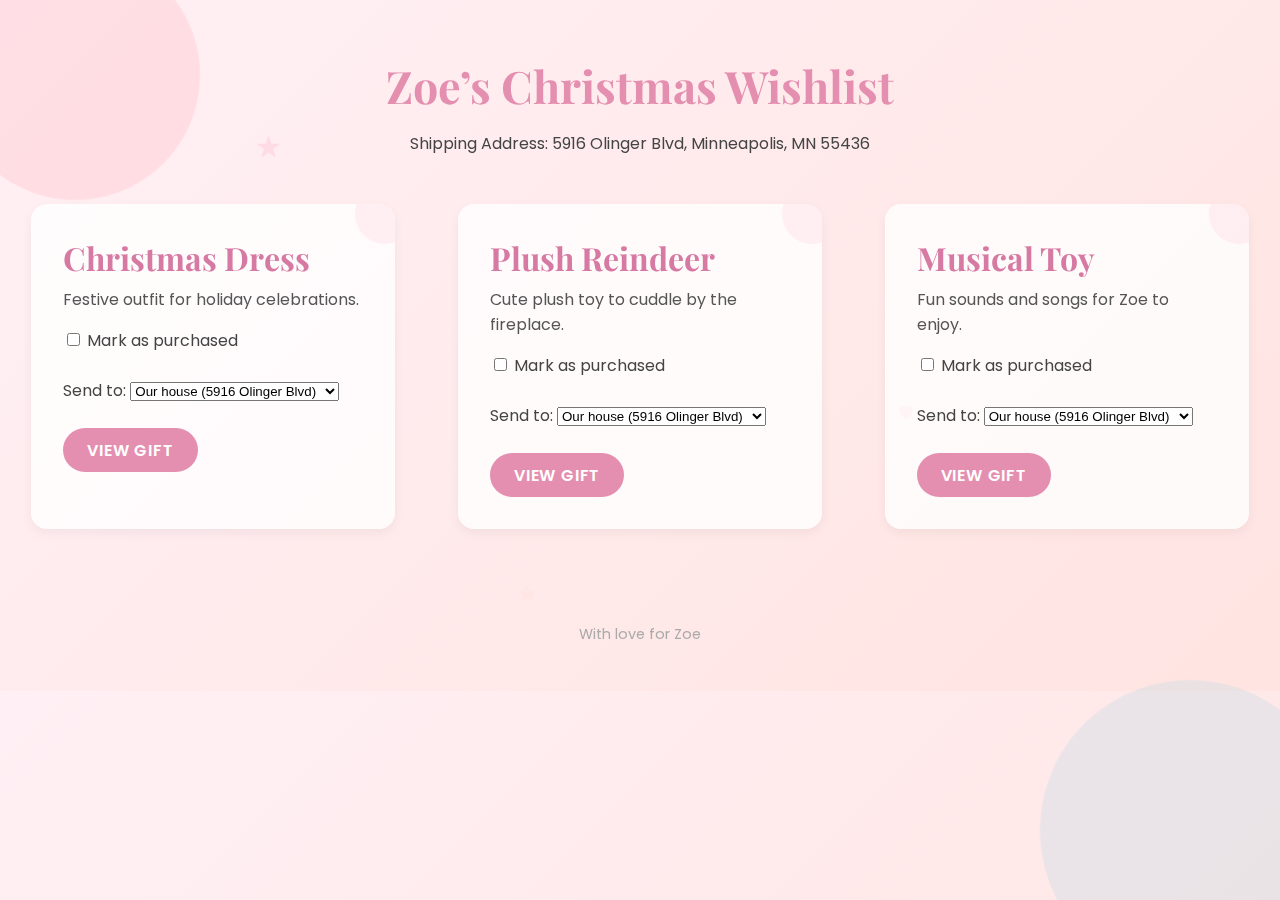
<file: christmas.html>
<!DOCTYPE html>
<html lang="en">
<head>
<meta charset="UTF-8">
<meta name="viewport" content="width=device-width, initial-scale=1">
<title>Zoe’s Christmas Wishlist</title>
<link rel="stylesheet" href="style.css">
<link href="https://fonts.googleapis.com/css2?family=Playfair+Display:ital,wght@0,400;0,700;1,400&family=Poppins:wght@300;400;600&display=swap" rel="stylesheet">
</head>
<body>

<!-- Floating shapes -->
<div class="shape star" style="top: 15%; left: 20%; width: 25px; height: 25px;"></div>
<div class="shape heart" style="top: 45%; left: 70%; width: 20px; height: 20px;"></div>
<div class="shape flower" style="top: 65%; left: 40%; width: 30px; height: 30px;"></div>

<header class="site-header">
  <h1>Zoe’s Christmas Wishlist</h1>
  <p>Shipping Address: 5916 Olinger Blvd, Minneapolis, MN 55436</p>
</header>

<main class="cards">

  <div class="card">
    <h2>Christmas Dress</h2>
    <p>Festive outfit for holiday celebrations.</p>
    <label><input type="checkbox" class="gift-check"> Mark as purchased</label><br><br>
    <label>
      Send to: 
      <select class="gift-send">
        <option value="our-house">Our house (5916 Olinger Blvd)</option>
        <option value="their-house">My house (wrap & send myself)</option>
      </select>
    </label><br><br>
    <a href="#" class="btn">View Gift</a>
  </div>
  
  <div class="card">
    <h2>Plush Reindeer</h2>
    <p>Cute plush toy to cuddle by the fireplace.</p>
    <label><input type="checkbox" class="gift-check"> Mark as purchased</label><br><br>
    <label>
      Send to: 
      <select class="gift-send">
        <option value="our-house">Our house (5916 Olinger Blvd)</option>
        <option value="their-house">My house (wrap & send myself)</option>
      </select>
    </label><br><br>
    <a href="#" class="btn">View Gift</a>
  </div>
  
  <div class="card">
    <h2>Musical Toy</h2>
    <p>Fun sounds and songs for Zoe to enjoy.</p>
    <label><input type="checkbox" class="gift-check"> Mark as purchased</label><br><br>
    <label>
      Send to: 
      <select class="gift-send">
        <option value="our-house">Our house (5916 Olinger Blvd)</option>
        <option value="their-house">My house (wrap & send myself)</option>
      </select>
    </label><br><br>
    <a href="#" class="btn">View Gift</a>
  </div>

</main>

<footer class="site-footer">
  <p>With love for Zoe</p>
</footer>

<script>
  // Optional: remember purchased gifts locally
  const checkboxes = document.querySelectorAll('.gift-check');
  checkboxes.forEach((box, index) => {
    if(localStorage.getItem('giftXmas' + index) === 'true') box.checked = true;
    box.addEventListener('change', () => {
      localStorage.setItem('giftXmas' + index, box.checked);
    });
  });
</script>

</body>
</html>
</file>
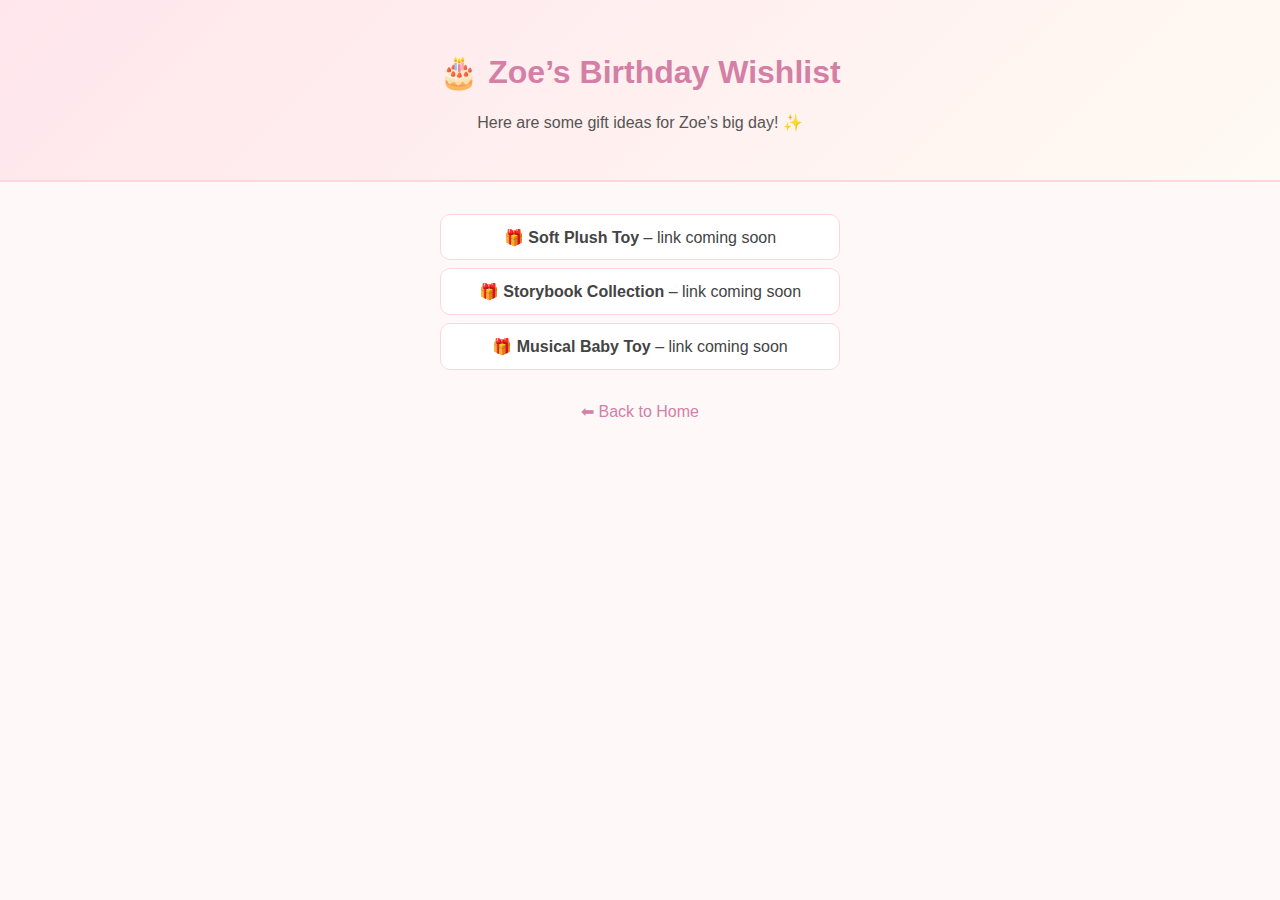
<file: zoe-wishlist/birthday.html>
<!DOCTYPE html>
<html lang="en">
<head>
  <meta charset="UTF-8">
  <meta name="viewport" content="width=device-width, initial-scale=1.0">
  <title>Zoe’s Birthday Wishlist</title>
  <link rel="stylesheet" href="style.css">
</head>
<body>
  <header>
    <h1>🎂 Zoe’s Birthday Wishlist</h1>
    <p>Here are some gift ideas for Zoe’s big day! ✨</p>
  </header>

  <main>
    <ul class="wishlist">
      <li><span>🎁</span> <strong>Soft Plush Toy</strong> – link coming soon</li>
      <li><span>🎁</span> <strong>Storybook Collection</strong> – link coming soon</li>
      <li><span>🎁</span> <strong>Musical Baby Toy</strong> – link coming soon</li>
    </ul>
  </main>

  <footer>
    <a href="index.html">⬅ Back to Home</a>
  </footer>
</body>
</html>
</file>
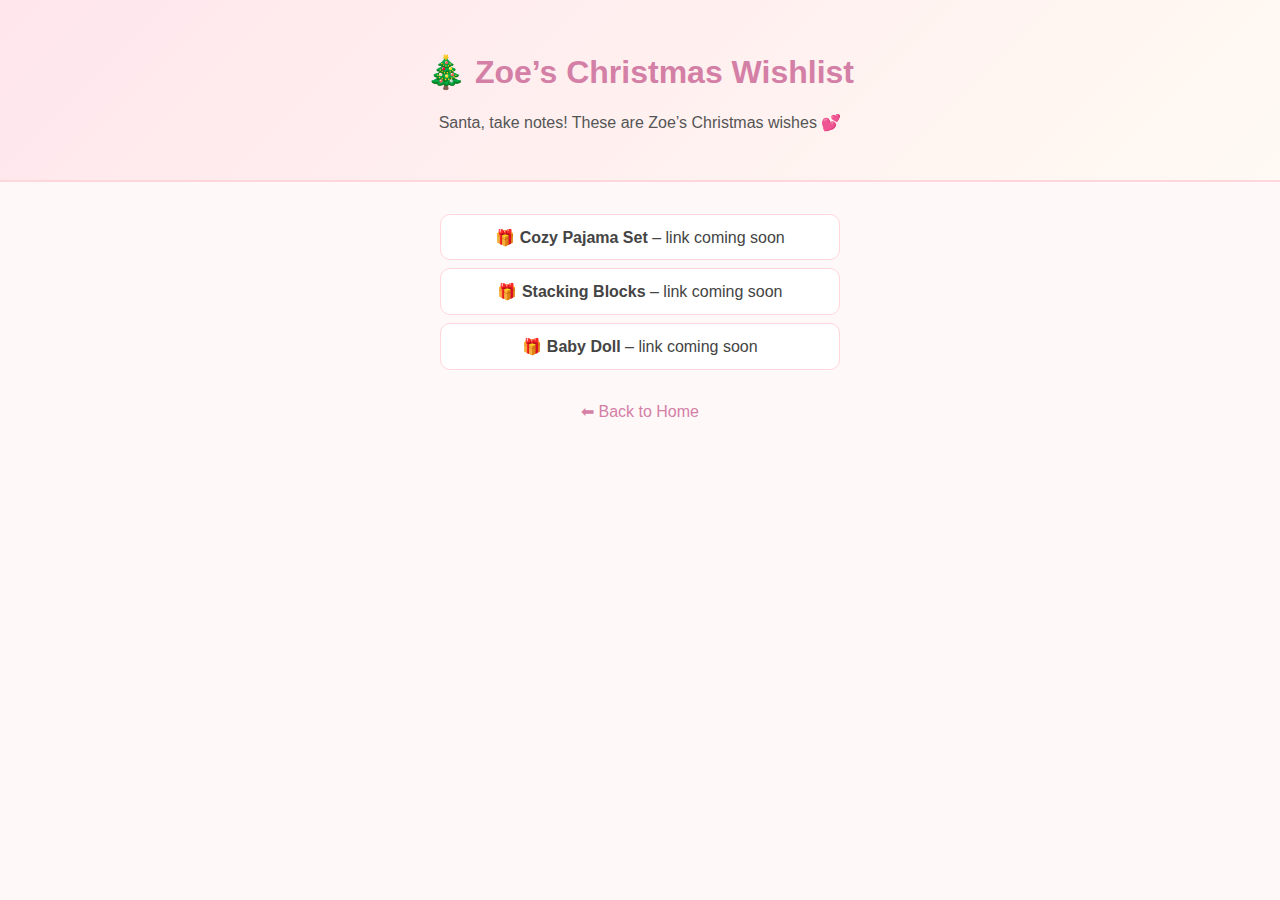
<file: zoe-wishlist/christmas.html>
<!DOCTYPE html>
<html lang="en">
<head>
  <meta charset="UTF-8">
  <meta name="viewport" content="width=device-width, initial-scale=1.0">
  <title>Zoe’s Christmas Wishlist</title>
  <link rel="stylesheet" href="style.css">
</head>
<body>
  <header>
    <h1>🎄 Zoe’s Christmas Wishlist</h1>
    <p>Santa, take notes! These are Zoe’s Christmas wishes 💕</p>
  </header>

  <main>
    <ul class="wishlist">
      <li><span>🎁</span> <strong>Cozy Pajama Set</strong> – link coming soon</li>
      <li><span>🎁</span> <strong>Stacking Blocks</strong> – link coming soon</li>
      <li><span>🎁</span> <strong>Baby Doll</strong> – link coming soon</li>
    </ul>
  </main>

  <footer>
    <a href="index.html">⬅ Back to Home</a>
  </footer>
</body>
</html>
</file>
<file: style.css>
/* Fonts */
body {
  margin: 0;
  font-family: 'Poppins', sans-serif;
  background: linear-gradient(135deg, #fff0f5, #ffe4e1);
  color: #444;
  text-align: center;
  overflow-x: hidden;
}

h1, h2 {
  font-family: 'Playfair Display', serif;
  font-weight: 700;
  margin: 0.5rem 0;
}

h1 { font-size: 2.8rem; color: #e48fb0; }
h2 { font-size: 2rem; color: #d77aa3; }

.site-header { padding: 3rem 1rem 2rem; position: relative; }

.portrait {
  width: 140px; height: 140px;
  border-radius: 50%; border: 4px solid #f7cce5;
  object-fit: cover; margin-bottom: 1rem;
}

.intro {
  font-size: 1.1rem; max-width: 500px;
  margin: 0 auto 3rem; color: #666;
}

/* Fun abstract shapes in background */
body::before {
  content: "";
  position: fixed; top: -50px; left: -50px;
  width: 250px; height: 250px;
  background: rgba(255, 182, 193, 0.3); border-radius: 50%;
  transform: rotate(30deg); z-index: -1;
}

body::after {
  content: "";
  position: fixed; bottom: -80px; right: -60px;
  width: 300px; height: 300px;
  background: rgba(173, 216, 230, 0.25); border-radius: 50%;
  transform: rotate(-20deg); z-index: -1;
}

/* Cards */
.cards {
  display: flex; flex-direction: column; gap: 2rem; padding: 0 1rem 3rem;
}

@media (min-width: 700px) { .cards { flex-direction: row; justify-content: center; } }

.card {
  background: #ffffffcc; border-radius: 16px;
  padding: 2rem; width: 90%; max-width: 300px;
  margin: 0 auto; text-align: left;
  transition: transform 0.3s, box-shadow 0.3s;
  position: relative; overflow: hidden;
  box-shadow: 0 4px 12px rgba(0,0,0,0.05);
}

.card:hover {
  transform: translateY(-6px) rotate(-1deg);
  box-shadow: 0 12px 24px rgba(0,0,0,0.1);
}

.card::before {
  content: ""; position: absolute; top: -20px; right: -20px;
  width: 60px; height: 60px; background: rgba(255, 192, 203, 0.2);
  border-radius: 50%;
}

.card h2 { margin-top: 0; }
.card p { color: #555; margin: 0.5rem 0 1rem; }

.btn {
  display: inline-block; padding: 0.6rem 1.5rem;
  font-weight: 600; color: #fff; background-color: #e48fb0;
  border-radius: 40px; text-transform: uppercase;
  letter-spacing: 0.05em; text-decoration: none;
  transition: all 0.3s;
}

.btn:hover { background-color: #d77aa3; transform: translateY(-2px); }

.site-footer {
  padding: 2rem 1rem; color: #aaa; font-size: 0.9rem;
}

/* Floating whimsical shapes */
.shape {
  position: absolute; opacity: 0.6; border-radius: 50%;
  animation: float 6s ease-in-out infinite;
}

.shape.star { background: #ffd1dc; clip-path: polygon(50% 0%,61% 35%,98% 35%,68% 57%,79% 91%,50% 70%,21% 91%,32% 57%,2% 35%,39% 35%); }
.shape.heart { background: #ffb6c1; clip-path: polygon(50% 15%,61% 0%,75% 10%,85% 25%,75% 50%,50% 75%,25% 50%,15% 25%,25% 10%,39% 0%); }
.shape.flower { background: #ffe4e1; clip-path: polygon(50% 0%,60% 20%,80% 20%,65% 35%,70% 55%,50% 45%,30% 55%,35% 35%,20% 20%,40% 20%); }

@keyframes float {
  0% { transform: translateY(0px) rotate(0deg); }
  50% { transform: translateY(-20px) rotate(180deg); }
  100% { transform: translateY(0px) rotate(360deg); }
}
</file>
<file: zoe-wishlist/style.css>
body {
  font-family: 'Poppins', sans-serif;
  background: #fff8f9;
  color: #444;
  margin: 0;
  text-align: center;
}

header {
  padding: 2rem 1rem;
  background: linear-gradient(135deg, #ffe6ec, #fffaf3);
  border-bottom: 2px solid #ffd6dc;
}

h1 {
  color: #d47fa6;
}

p {
  color: #555;
}

.zoe-photo {
  width: 160px;
  height: 160px;
  border-radius: 50%;
  margin-top: 1rem;
  border: 4px solid #f7c7d3;
  object-fit: cover;
}

.link-section {
  display: flex;
  flex-direction: column;
  align-items: center;
  padding: 2rem;
}

.link-card {
  background: #fff;
  border: 2px solid #ffd6dc;
  border-radius: 12px;
  padding: 1rem 2rem;
  margin: 1rem;
  width: 80%;
  max-width: 350px;
  text-decoration: none;
  color: #d47fa6;
  transition: 0.2s ease;
}

.link-card:hover {
  background: #ffeef2;
  transform: translateY(-4px);
}

.wishlist {
  list-style: none;
  padding: 0;
  margin: 2rem auto;
  max-width: 400px;
}

.wishlist li {
  background: #fff;
  margin: 0.5rem 0;
  padding: 0.8rem;
  border-radius: 10px;
  border: 1px solid #ffd6dc;
}

footer {
  margin: 2rem 0;
  color: #aaa;
}

footer a {
  text-decoration: none;
  color: #d47fa6;
}
</file>
